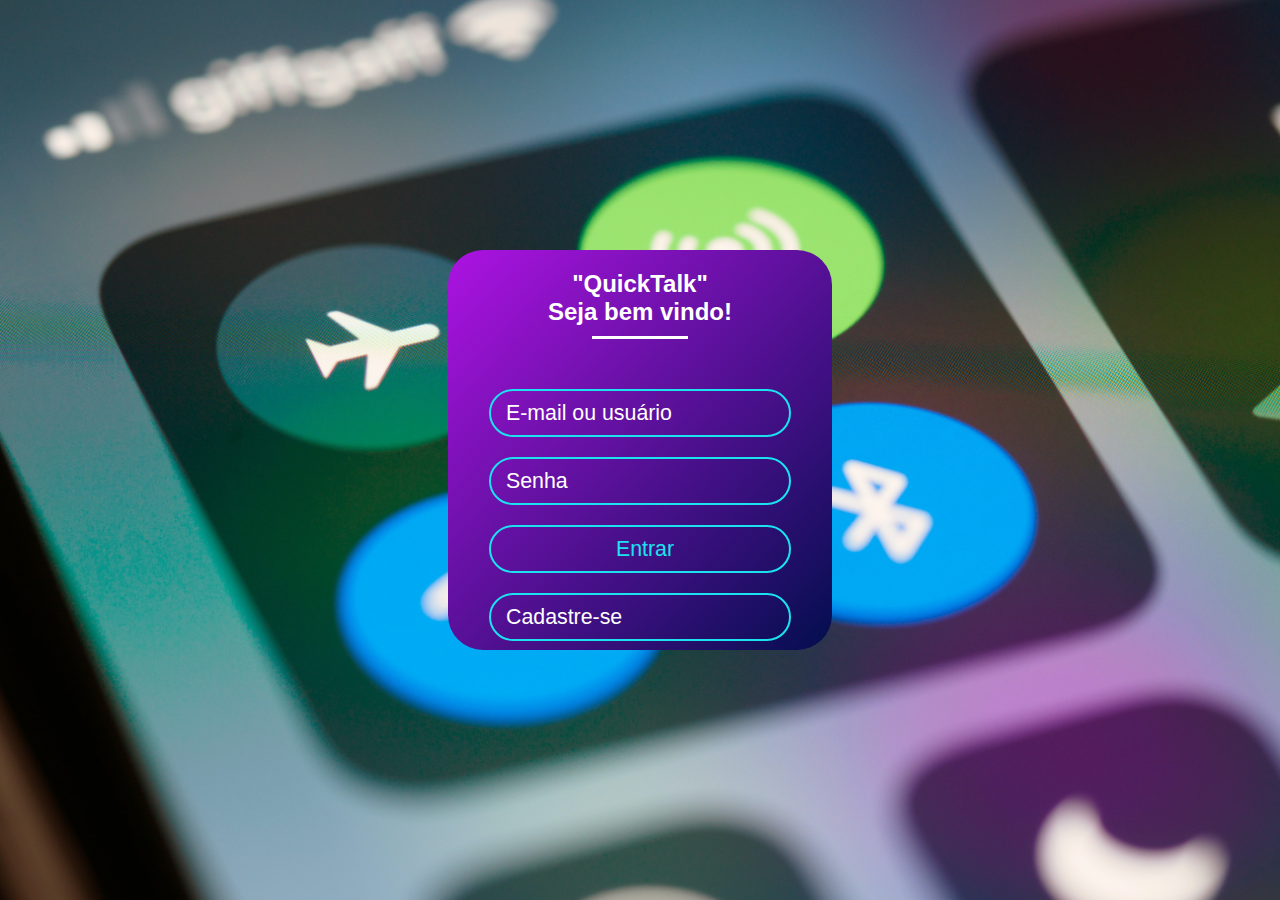
<file: index.html>
<!DOCTYPE html>
<html lang="pt-BR">
<head>
    <meta charset="UTF-8">
    <meta name="viewport" content="width=device-width, initial-scale=1.0">
    <link rel="stylesheet" href="style.css">
    <link rel="shortcut icon" href="favicon2.ico" type="image/x-icon">
    <title>QuickTalk</title>
</head>
<body>
    <div class="corpo">
        <form action="">
            <h2>"QuickTalk"<br>Seja bem vindo!</h2>
            <input type="text" name="" placeholder="E-mail ou usuário" id="">
            <input type="password" name="" placeholder="Senha" id="">
            <input type="submit" value="Entrar">
            <input type="text" name="" placeholder="Cadastre-se" id=""> 
        </form>
</body>
</html>
</file>
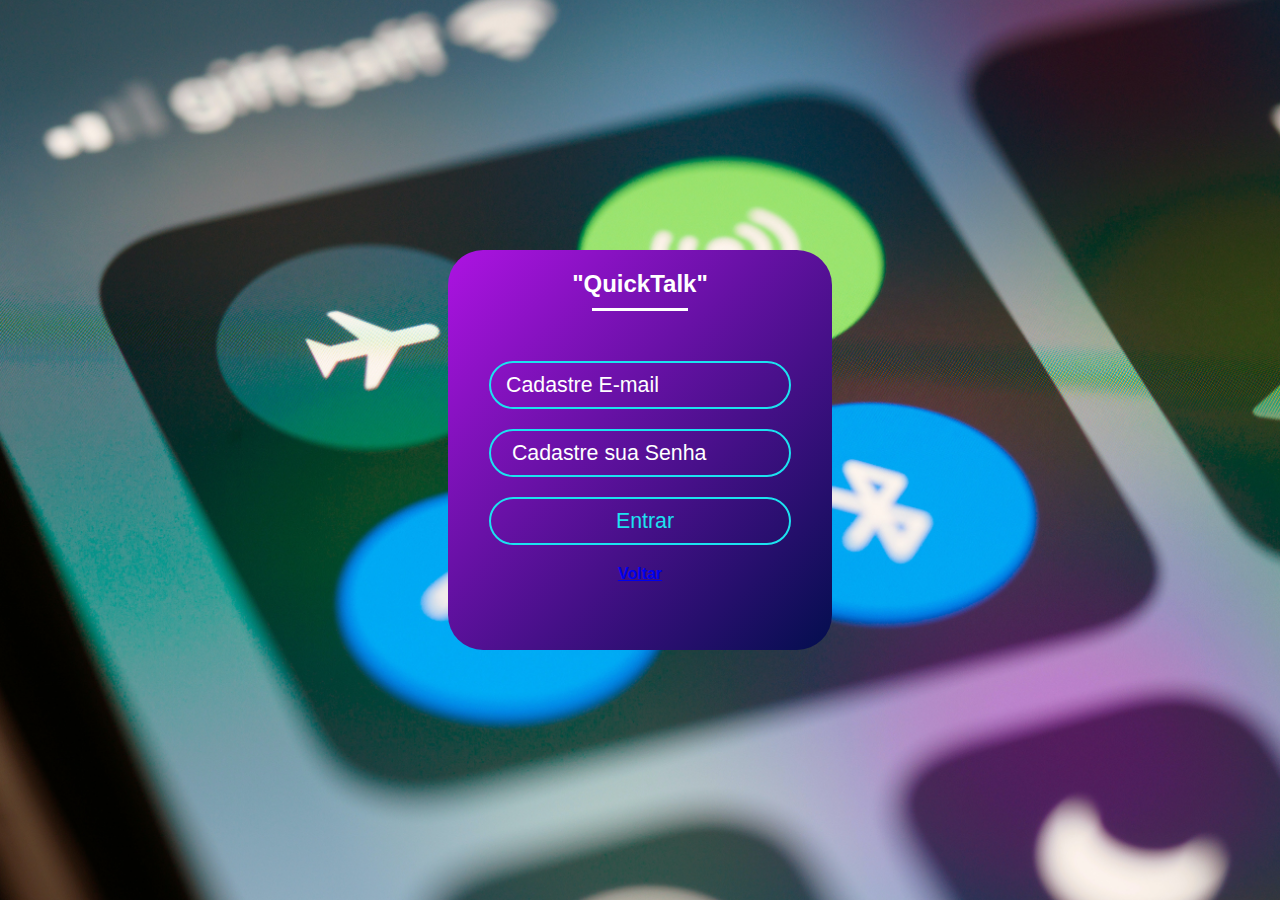
<file: index2.html>
<!DOCTYPE html>
<html lang="pt-BR">
<head>
    <meta charset="UTF-8">
    <meta name="viewport" content="width=device-width, initial-scale=1.0">
    <link rel="stylesheet" href="style.css">
    <link rel="shortcut icon" href="favicon2.ico" type="image/x-icon">
    <title>QuickTalk</title>
</head>
<body>
    <div class="corpo">
        <form action="">
            <h2>"QuickTalk"</h2>
            <input type="text" name="" placeholder="Cadastre E-mail" id="">
            <input type="password" name="" placeholder=" Cadastre sua Senha" id="">
            <input type="submit" value="Entrar">
            <h4><p><center><a href="index.htm" rel="prev">Voltar</a></center></p></h4>
</body>
</html>
</file>
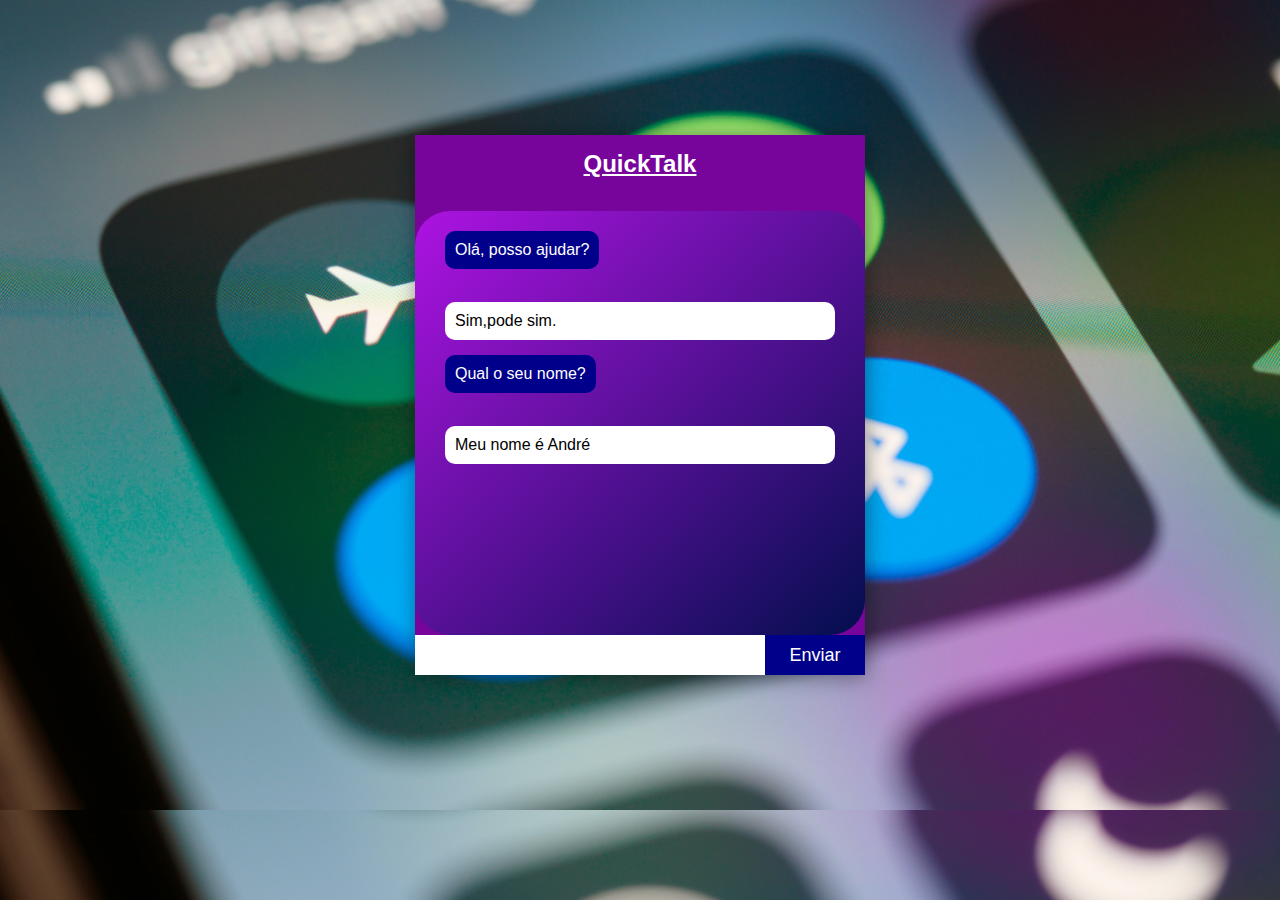
<file: index3.html>
<!DOCTYPE html>
<html lang="pt-BR">
<head>
    <meta charset="UTF-8">
    <meta name="viewport" content="width=device-width, initial-scale=1.0">
    <link rel="stylesheet" href="style.css">
    <link rel="stylesheet" href="style1.css">
    <link rel="shortcut icon" href="favicon2.ico" type="image/x-icon">
    <title>QuickTalk</title>
</head>
<body>
    <div class="container">
        <div class="header">
            <h2><center><u>QuickTalk</u></center></h2>
            <br>
        </div>
        <div class="body">
            <p class="Mensagem">Olá, posso ajudar?</p>
            <br>
            <p class="Mensagem_usuario">Sim,pode sim.</p>
            <p class="Mensagem">Qual o seu nome?</p>
            <br>
            <p class="Mensagem_usuario">Meu nome é André</p>
        </div>
        <div class="footer">
            <form>
                <input type="text"name="">
                <button>Enviar</button>
            </form>
        </div>
    </div>
</html>
</file>
<file: style.css>
*{
    margin: 0;
    padding: 0;
    font-family: "Montserrant", sans-serif;
    box-sizing: border-box;
}
html, body{
    height: 100%;
    background-image: url(imag.jpg);
    background-position: center;
    background-repeat: no-repeat;
    background-size: cover;
}
.corpo{
    position: relative;
    top: 50%;
    transform: translateY(-50%);
    border-radius: 35px;
    background: linear-gradient(to top left, #030e4e, #ad13e2);
    margin: 0 auto;
    width: 30%;
    height: 400px;
}
.corpo h2{
    text-align: center;
    color: #ffffff;
    padding: 20px 0;
}
.corpo h2::after{
    content: '';
    display: block;
    margin: 10px auto;
    border-bottom: 3px solid #ffffff;
    width: 25%;
}
.corpo input{
    display: block;
    margin: 20px auto;
    box-sizing: content-box;
    border: 2px solid #1ce2f0;
    border-radius: 25px;
    width: 75%;
    height: 40px;
    padding: 2px 5px;
    font-size: 16pt;
    transition: .2s;
    outline: none;
    background-color: transparent;
    text-indent: 10px;
}
.corpo input[type="text"]:focus,
.corpo input[type="password"]:focus{
    background-color: #1ce2f0;
}
.corpo input[type="text"]::placeholder,
.corpo input[type="password"]::placeholder{
    font-size: 16pt;
    color: #ffffff;
    text-indent: 10px;
}
.corpo input[type="submit"]{
    background-color: transparent;
    color: #1ce2f0;
}
.corpo input[type="submit"]:hover{
    background-color: #1ce2f0;
    color: #ffffff;
    transition: 1s;
}
@media screen and (max-width: 900px){
    .corpo{
        width: 70%;
    }
}
@media screen and (max-width: 400px){
    .corpo{
        width: 85%;
    }
}
</file>
<file: style1.css>
*{
    margin: 0;
    padding: 0;
    font-family: sans-serif;
    box-sizing: border-box;
}
body{
    height: 90vh;
    background-color:#030e4e, #ad13e2;
    display: flex;
    justify-content: center;
    align-items: center;
}
.container{
    width: 450px;
    height: 60vh;
    display: flex;
    flex-direction: column;
    box-shadow: 2px 2px 20px rgba(0,0,0,0.4);
    background-color: #77059c;
}
.header h2{
    color: white;
    padding: 15px;
}
.body{
    flex: 1;
    color: white;
    background: linear-gradient(to top left, #030e4e, #ad13e2);
    border-radius: 35px;
    padding: 20px 30px ;
}
.Mensagem{
    background-color: darkblue;
    padding: 10px;
    color: white;
    width: fit-content;
    border-radius: 10px;
    margin-bottom: 15px;
}
.Mensagem_usuario{
    margin-left: auto;
    background-color: white;
    border-radius: 10px;
    margin-bottom: 15px;
    color: black;
    padding: 10px;
}
.footer form{
    display: flex;
}
form input{
    flex: 1;
    height: 40px;
    border: none;
    outline: none;
    padding-left: 5px;
    font-size: 16px;
}
form button{
    width: 100px;
    font-size: 18px;
    border: none;
    outline: none;
    background-color: dodgerblue;
    color: white;
    cursor: pointer;
}
form button{
    background-color:darkblue;
    transition: 0.2s ease;
}
</file>
